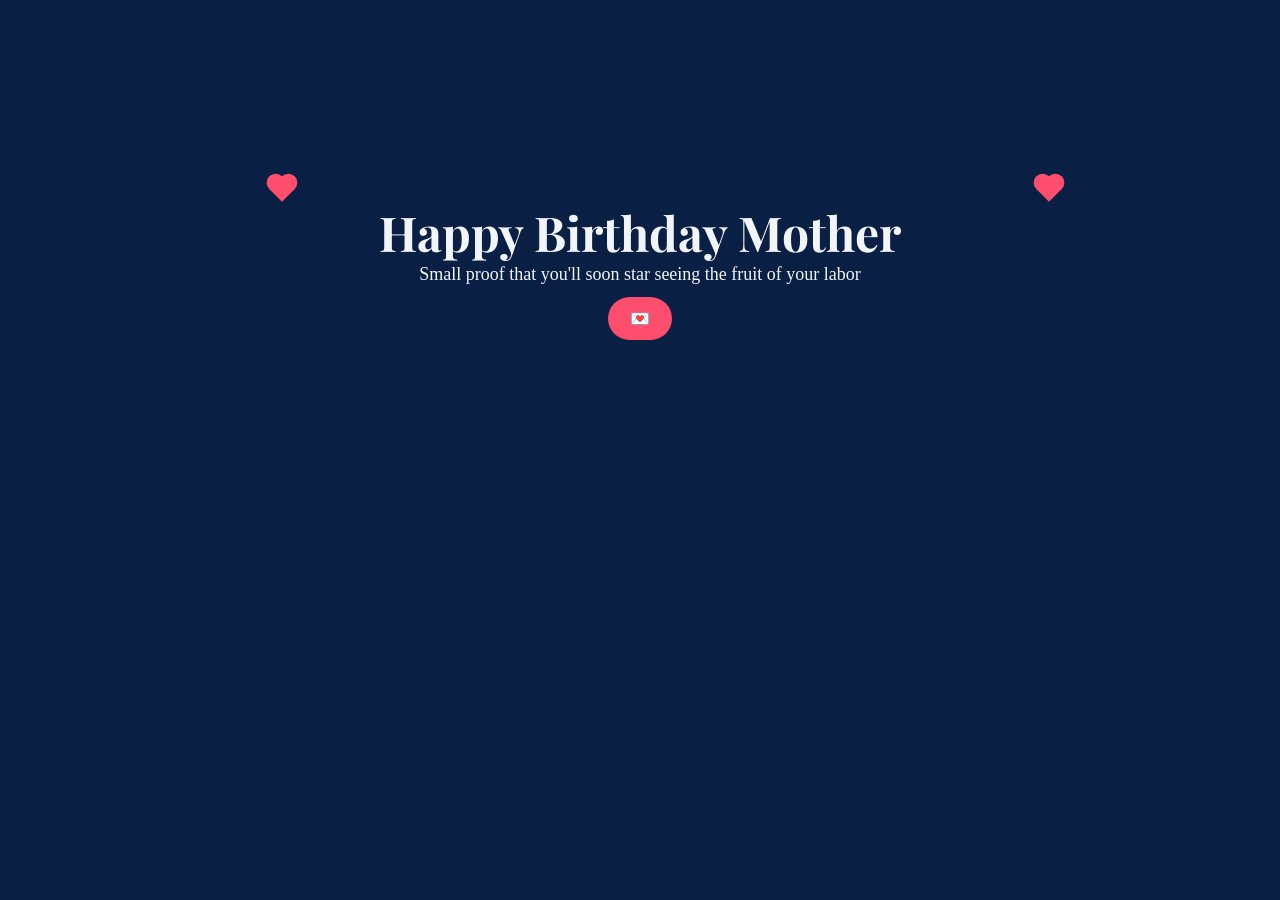
<file: Mamaa's Birthday/index.html>
<!DOCTYPE html>
<html lang="en">
<head>
<meta charset="UTF-8">
<title>Happy Birthday Mum 💙</title>
<link rel="stylesheet" href="style.css">
<link href="https://fonts.googleapis.com/css2?family=Playfair+Display&family=Poppins&display=swap" rel="stylesheet">
</head>

<body>
<meta name="viewport" content="width=device-width, initial-scale=1.0">
<div class="hearts-container"></div>

<div class="center">
    <h1>Happy Birthday Mother</h1>
    <p>Small proof that you'll soon star seeing the fruit of your labor</p>

    <a href="message.html" class="btn">💌</a>
</div>

<script src="script.js"></script>
</body>
</html>
</file>
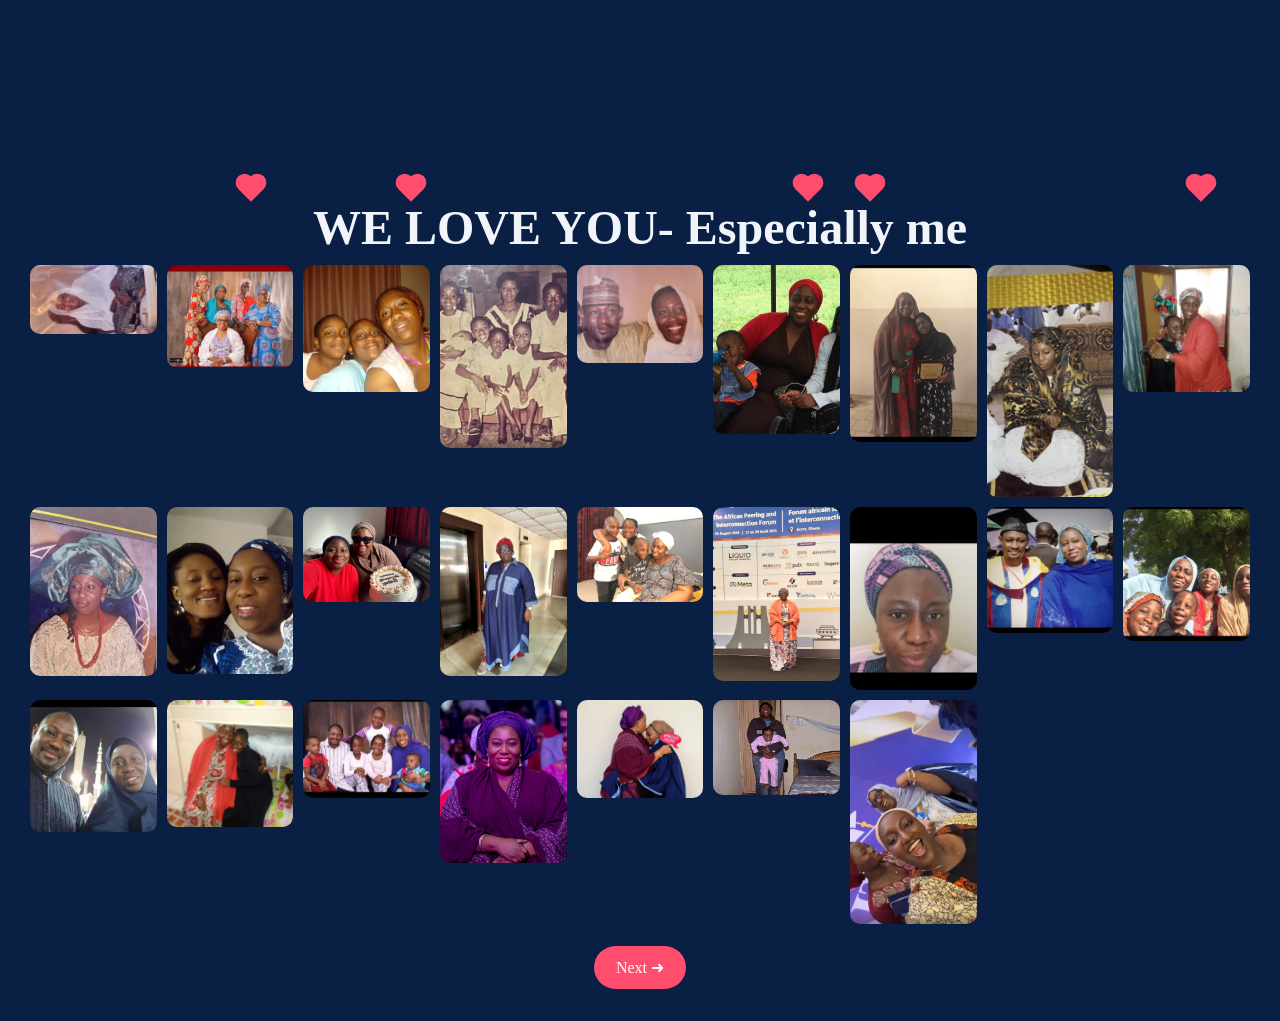
<file: Mamaa's Birthday/gallery.html>
<!DOCTYPE html>
<html>
<head>
<meta charset="UTF-8">
<title>Gallery 📸</title>
<link rel="stylesheet" href="style.css">
</head>

<body>
<meta name="viewport" content="width=device-width, initial-scale=1.0">
<div class="hearts-container"></div>

<div class="content">
    <h1>WE LOVE YOU- Especially me</h1>

    <div class="gallery">
        <img src="images/pic 1.jpeg">
        <img src="images/pic 2.jpeg">
        <img src="images/pic 3.jpeg">
        <img src="images/pic 4.jpeg">
        <img src="images/pic 5.jpeg">
        <img src="images/pic 6.jpeg">
        <img src="images/pic 7.jpeg">
        <img src="images/pic 8.jpeg">
        <img src="images/pic 9.jpeg">
        <img src="images/pic 10.jpeg">
        <img src="images/pic 11.jpeg">
        <img src="images/pic 12.jpeg">
        <img src="images/pic 13.jpeg">
        <img src="images/pic 14.jpeg">
        <img src="images/pic 15.jpeg">
        <img src="images/pic 16.jpeg">
        <img src="images/pic 17.jpeg">
        <img src="images/pic 18.jpeg">
        <img src="images/pic 19.jpeg">
        <img src="images/pic 20.jpeg">
        <img src="images/pic 21.jpeg">
        <img src="images/pic 22.jpeg">
        <img src="images/pic 23.jpeg">
        <img src="images/pic 24.jpeg">
        <img src="images/pic 25.jpeg">
    </div>

    <a href="wishes.html" class="btn">Next ➜</a>
</div>

<script src="script.js"></script>
</body>
</html>
</file>
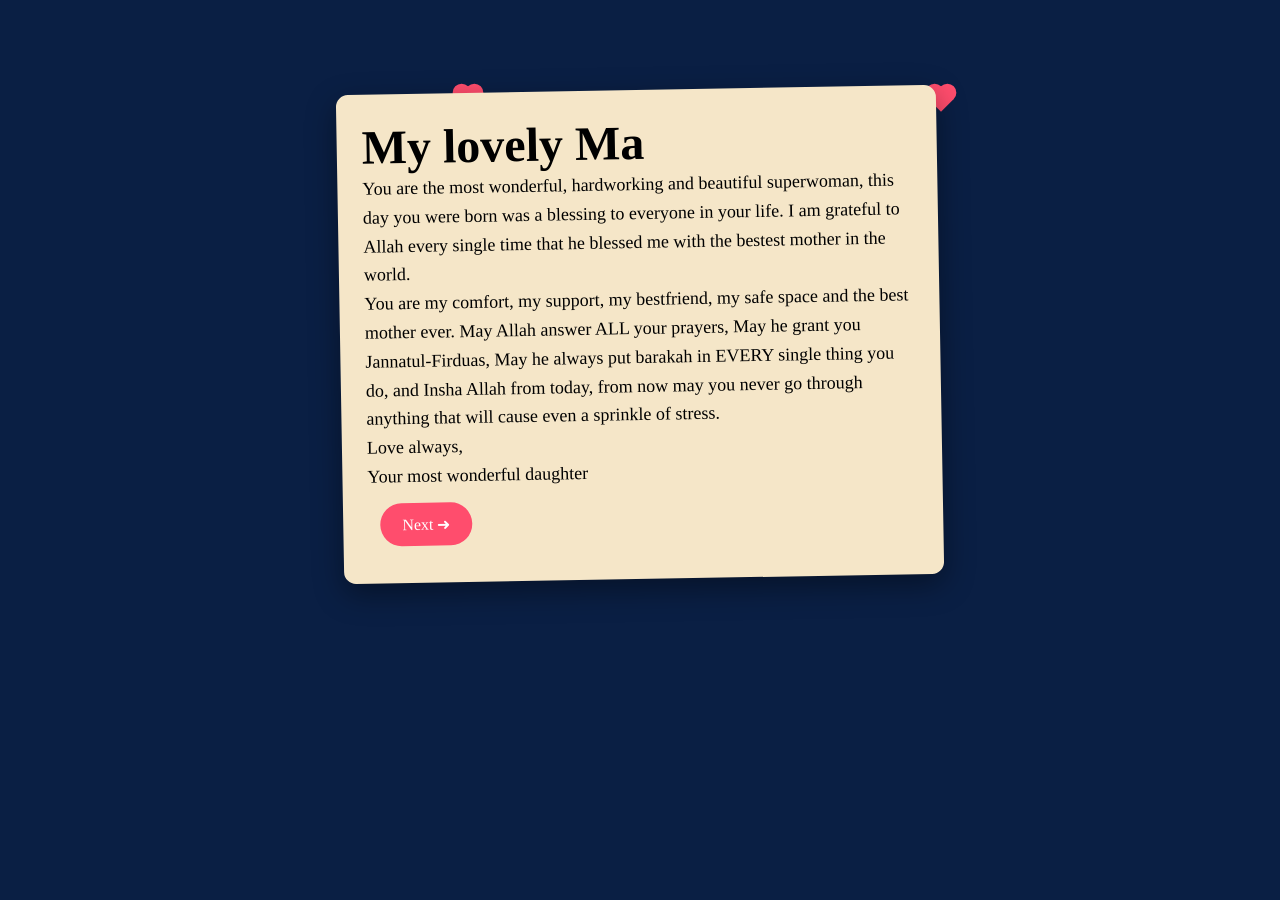
<file: Mamaa's Birthday/message.html>
<!DOCTYPE html>
<html lang="en">
<head>
<meta charset="UTF-8">
<title>Letter 💌</title>
<link rel="stylesheet" href="style.css">
<link href="https://fonts.googleapis.com/css2?family=Dancing+Script&family=Patrick+Hand&display=swap" rel="stylesheet">
</head>

<body>

<div class="hearts-container"></div>

<div class="letter">
    <h1 id="typed-text"></h1>

    <p>
        You are the most wonderful, hardworking and beautiful superwoman, this day you were born was a blessing to everyone in your life. I am grateful to Allah every single time that he blessed me with the bestest mother in the world.
    </p>

    <p>
        You are my comfort, my support, my bestfriend, my safe space and the best mother ever. May Allah answer ALL your prayers, May he grant you Jannatul-Firduas, May he always put barakah in EVERY single thing you do, and Insha Allah from today, from now may you never go through anything that will cause even a sprinkle of stress.
    </p>

    <p class="signature">
        Love always,<br> Your most wonderful daughter
    </p>

    <a href="reasons.html" class="btn next">Next ➜</a>
</div>

<script src="script.js"></script>
</body>
</html>
</file>
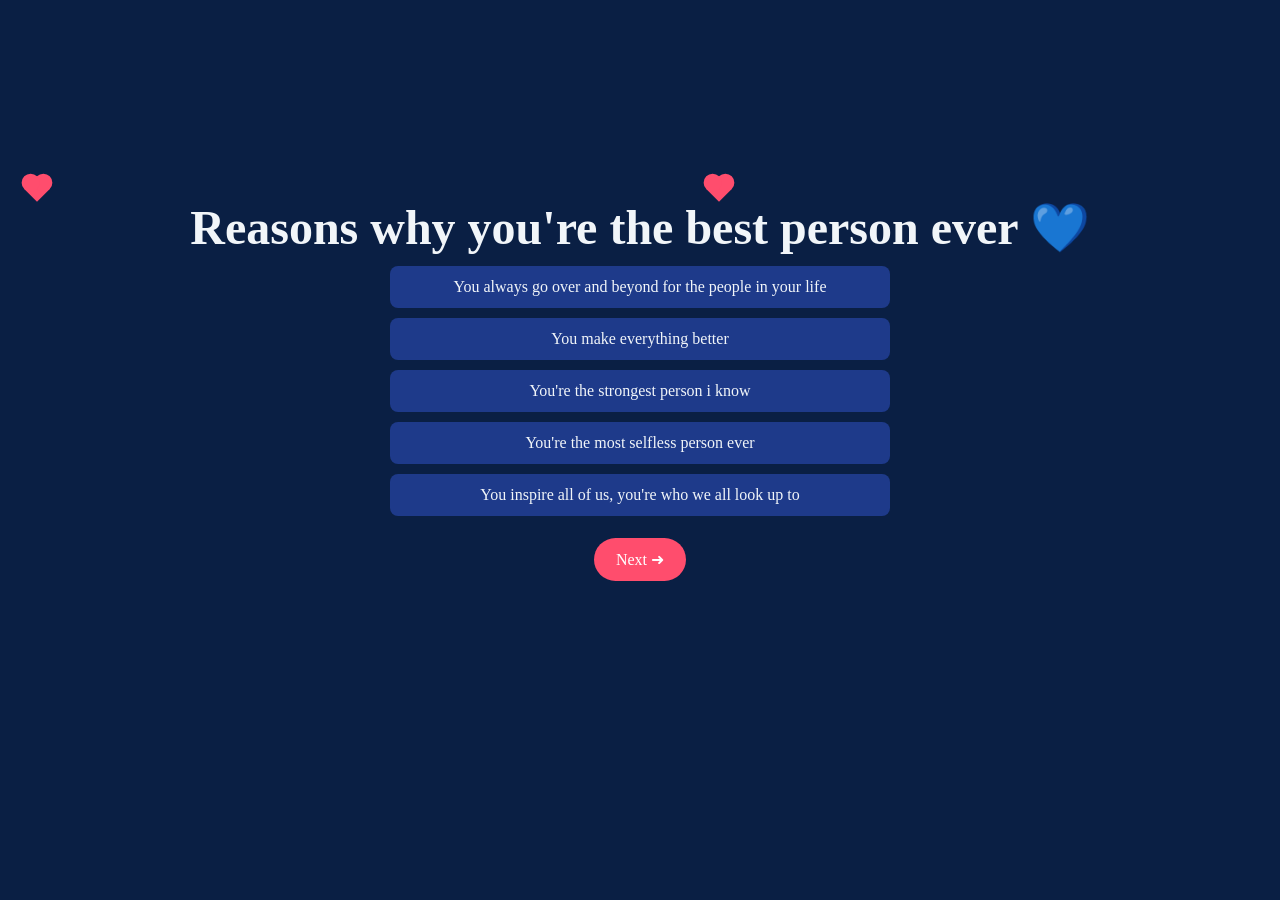
<file: Mamaa's Birthday/reasons.html>
<!DOCTYPE html>
<html>
<head>
<meta charset="UTF-8">
<title>Reasons 💖</title>
<link rel="stylesheet" href="style.css">
</head>

<body>
<meta name="viewport" content="width=device-width, initial-scale=1.0">
<div class="hearts-container"></div>

<div class="content">
    <h1>Reasons why you're the best person ever 💙</h1>

    <ul class="fade-list">
        <li>You always go over and beyond for the people in your life</li>
        <li>You make everything better</li>
        <li>You're the strongest person i know</li>
        <li>You're the most selfless person ever</li>
        <li>You inspire all of us, you're who we all look up to</li>
    </ul>

    <a href="gallery.html" class="btn">Next ➜</a>
</div>

<script src="script.js"></script>
</body>
</html>
</file>
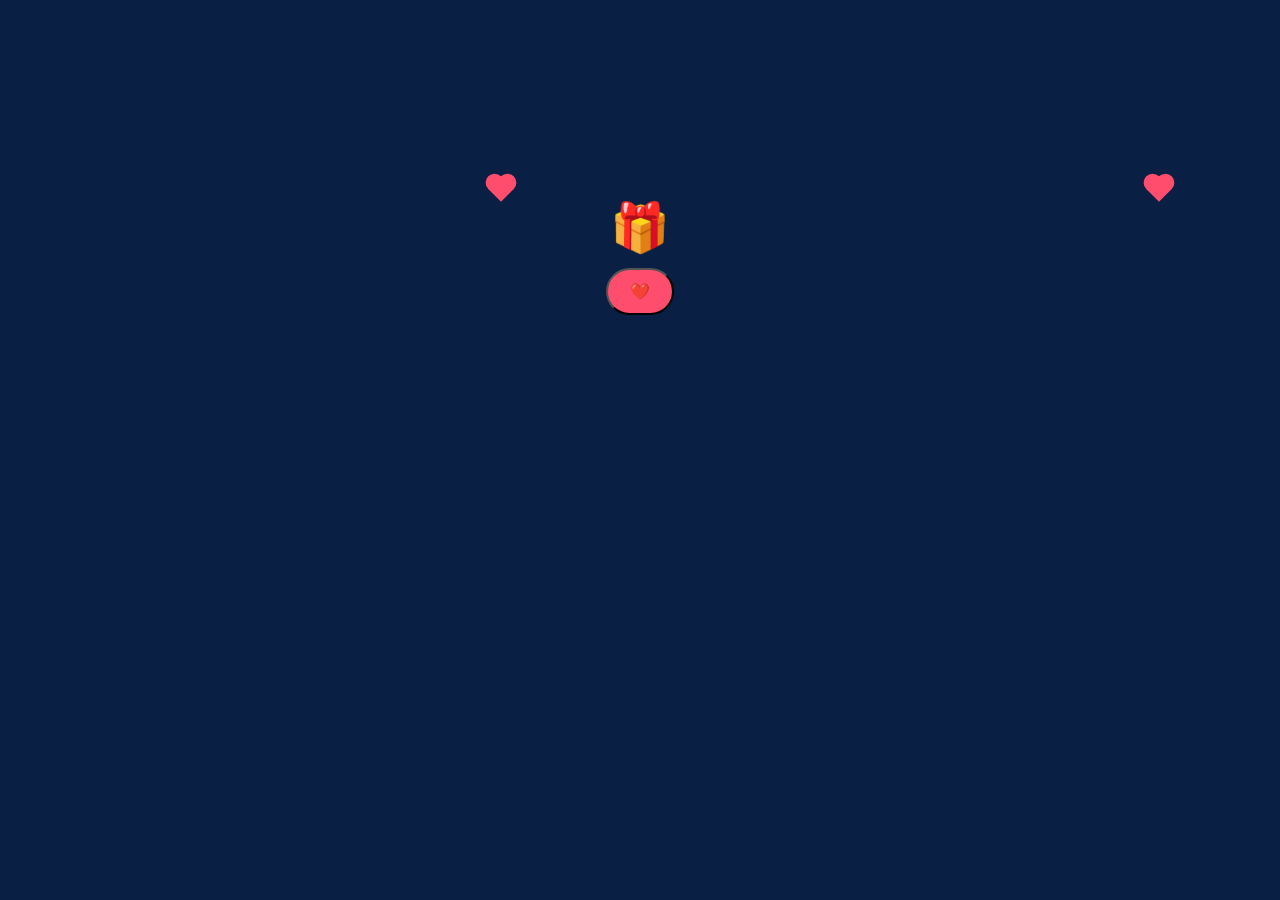
<file: Mamaa's Birthday/surprise.html>
<!DOCTYPE html>
<html>
<head>
<meta charset="UTF-8">
<title>Surprise 🎉</title>
<link rel="stylesheet" href="style.css">
</head>

<body>
<meta name="viewport" content="width=device-width, initial-scale=1.0">
<div class="hearts-container"></div>

<div class="content">
    <h1>🎁</h1>

    <button class="btn" onclick="explodeHearts()">❤️</button>

    <h2 id="surpriseText"></h2>
</div>

<script src="script.js"></script>
</body>
</html>
</file>
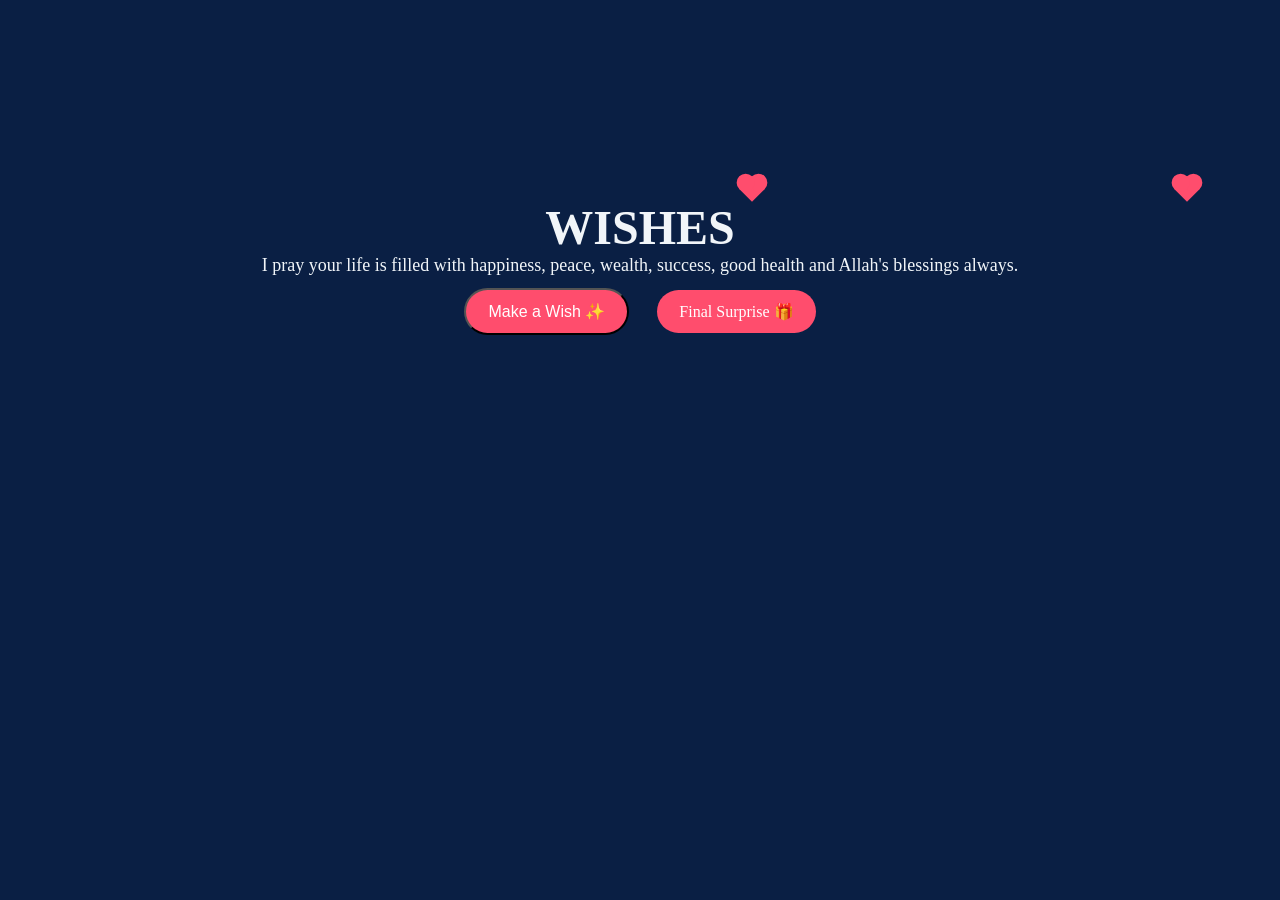
<file: Mamaa's Birthday/wishes.html>
<!DOCTYPE html>
<html>
<head>
<meta charset="UTF-8">
<title>Wishes 🎂</title>
<link rel="stylesheet" href="style.css">
</head>

<body>
<meta name="viewport" content="width=device-width, initial-scale=1.0">
<div class="hearts-container"></div>

<div class="content">
    <h1>WISHES</h1>

    <p>I pray your life is filled with happiness, peace, wealth, success, good health and Allah's blessings always.</p>

    <button class="btn" onclick="makeWish()">Make a Wish ✨</button>

    <a href="surprise.html" class="btn">Final Surprise 🎁</a>
</div>

<script src="script.js"></script>
</body>
</html>
</file>
<file: Mamaa's Birthday/style.css>
/* RESET */
* {
    box-sizing: border-box;
    margin: 0;
    padding: 0;
}

/* BODY */
body {
    font-family:Georgia, 'Times New Roman', Times, serif;
    background: #0a1f44;
    color: #f1f5f9;
    overflow-x: hidden;
}

/* CENTER CONTENT */
.center, .content {
    text-align: center;
    padding: 20px;
    margin-top: 20vh;
}

/* HEADINGS */
h1 {
    font-family: 'Playfair Display', serif;
    font-size: clamp(28px, 5vw, 48px);
}

/* PARAGRAPHS */
p {
    font-size: clamp(14px, 2.5vw, 18px);
}

/* BUTTONS */
.btn {
    display: inline-block;
    margin: 12px;
    padding: 12px 22px;
    background: #ff4d6d;
    color: white;
    text-decoration: none;
    border-radius: 30px;
    font-size: 16px;
    transition: 0.3s;
}

.btn:hover {
    background: #ff1e4d;
    transform: scale(1.05);
}

/* 📜 LETTER (MOBILE PERFECTED) */
.letter {
    background: #f5e6c8;
    color: black;
    
    width: 90%;
    max-width: 600px;

    margin: 10vh auto;
    padding: 25px;

    border-radius: 12px;
    transform: rotate(-1deg);

    box-shadow: 0 10px 30px rgba(0,0,0,0.4);
}

/* LETTER TEXT */
.letter p {
    line-height: 1.6;
    font-size: clamp(15px, 3vw, 18px);
}

/* CARDS */
.card {
    background: #1e3a8a;
    margin: 10px auto;
    padding: 15px;
    border-radius: 10px;
    max-width: 500px;
}

/* 💖 REASONS LIST */
.fade-list {
    list-style: none;
    padding: 0;
}

.fade-list li {
    background: #1e3a8a;
    margin: 10px auto;
    padding: 12px;
    border-radius: 8px;
    max-width: 500px;
}

/* 🖼️ GALLERY (RESPONSIVE GRID) */
.gallery {
    display: grid;
    grid-template-columns: repeat(auto-fit, minmax(120px, 1fr));
    gap: 10px;
    padding: 10px;
}

.gallery img {
    width: 100%;
    border-radius: 10px;
    object-fit: cover;
}

/* ❤️ HEARTS */
.hearts-container {
    position: fixed;
    width: 100%;
    height: 100%;
    z-index: -1;
}

.heart {
    position: absolute;
    width: 18px;
    height: 18px;
    background: #ff4d6d;
    transform: rotate(45deg);
    animation: floatUp linear infinite;
}

.heart::before,
.heart::after {
    content: "";
    position: absolute;
    width: 18px;
    height: 18px;
    background: #ff4d6d;
    border-radius: 50%;
}

.heart::before { top: -9px; }
.heart::after { left: -9px; }

/* FLOAT ANIMATION */
@keyframes floatUp {
    from {
        transform: translateY(100vh) rotate(45deg);
        opacity: 1;
    }
    to {
        transform: translateY(-10vh) rotate(45deg);
        opacity: 0;
    }
}

/* 📱 EXTRA SMALL DEVICES */
@media (max-width: 480px) {

    .center, .content {
        margin-top: 25vh;
    }

    .btn {
        width: 80%;
        font-size: 15px;
    }

    .letter {
        padding: 20px;
    }
}
</file>
